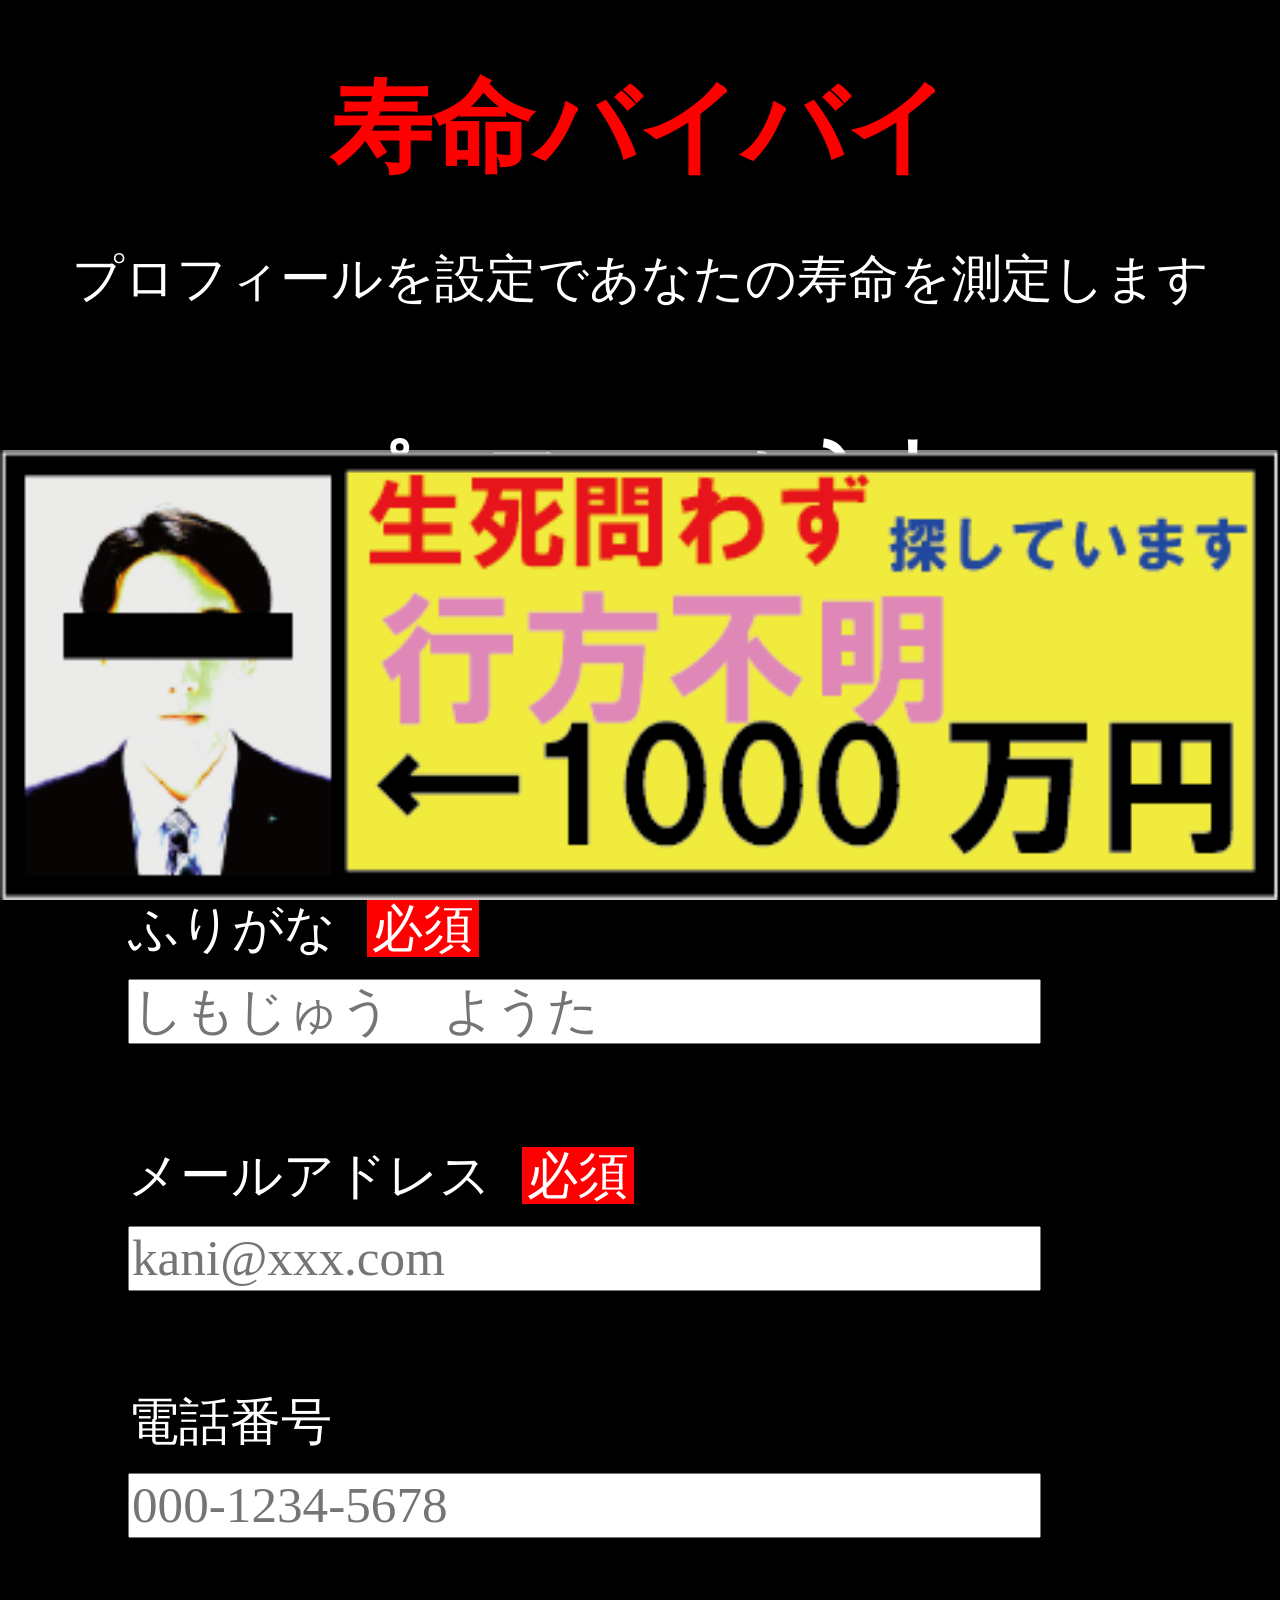
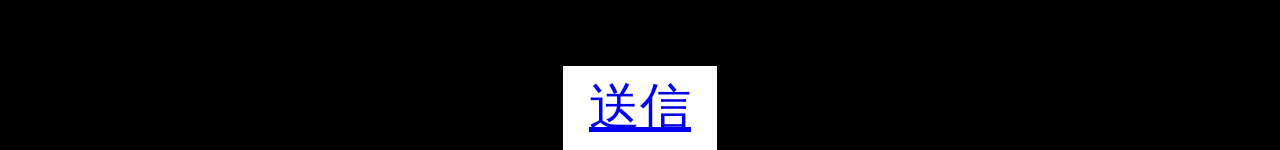
<file: index.html>
<!DOCTYPE html>
<html lang="ja">
    <head>
        <meta charset="utf-8">
        <meta name="discription" content="profile">
        <meta name="viewport" content="width=device-width, initial-scale=1">
        <title>プロフィールを入力して下さい</title>
        <link rel="stylesheet" href="css/normalize.css">
        <link rel="stylesheet" href="css/style.css">
    </head>
    <body>
        <main>
            <header>
                <h1>寿命バイバイ</h1>
            </header>
            <section>
                <p>プロフィールを設定であなたの寿命を測定します</p>
            </section>
            <h2>プロフィール入力</h2>
            <form action="program.php" method="post">
                <div class="profile">
                    <dl>
                        <dt><label for="your-name">氏名<span class="must">必須</span></label></dt>
                        <dd><input type="text" size="30" name="your-name" required placeholder="下重　陽太" id="your-name"></dd>
                        <dt><label for="kana">ふりがな<span class="must">必須</span></label></dt>
                        <dd><input type="text" size="30" name="kana" required placeholder="しもじゅう　ようた" id="kana"></dd>

                        <dt><label for="email">メールアドレス<span class="must">必須</span></label></dt>
                        <dd><input type="email" size="30" name="email" required placeholder="kani@xxx.com" id="email"></dd>

                        <dt><label for="tel">電話番号</label></dt>
                        <dd><input type="tel" size="30" name="tel" placeholder="000-1234-5678" id="tel"></dd>
                    </dl>
                </div>
                <p><a href="jumyo.html">送信</a></p>
            </form>
            <div class="koukoku1">
                <img src="img/koukoku_1.png" alt="広告" width="100%">
            </div>
        </main>
    </body>
</html>
</file>
<file: css/style.css>
@charset "utf-8";

body{
    background-color: #000;
    color: #fff;
    font-size: 4vw;
}

h1{
    text-align: center;
    color: #f00;
    margin-bottom: 5%;
}

section p{
    text-align: center;
    margin-bottom: 10%;
}

h2{
    text-align: center;
}

.profile{
    margin:10%;
}
form dl{
    text-align: left;
}
form dd{
    margin:  2% 0 10% 0;
}
form p{
    text-align: center;
    background-color: #fff;
    padding: 1%;
    margin: 0 auto;
    width: 10%;
}

.must{
    background-color: #f00;
    padding: 0 0.5%;
    margin-left: 3%;
}

img{
    position: absolute;
    bottom: 0;
}
</file>
